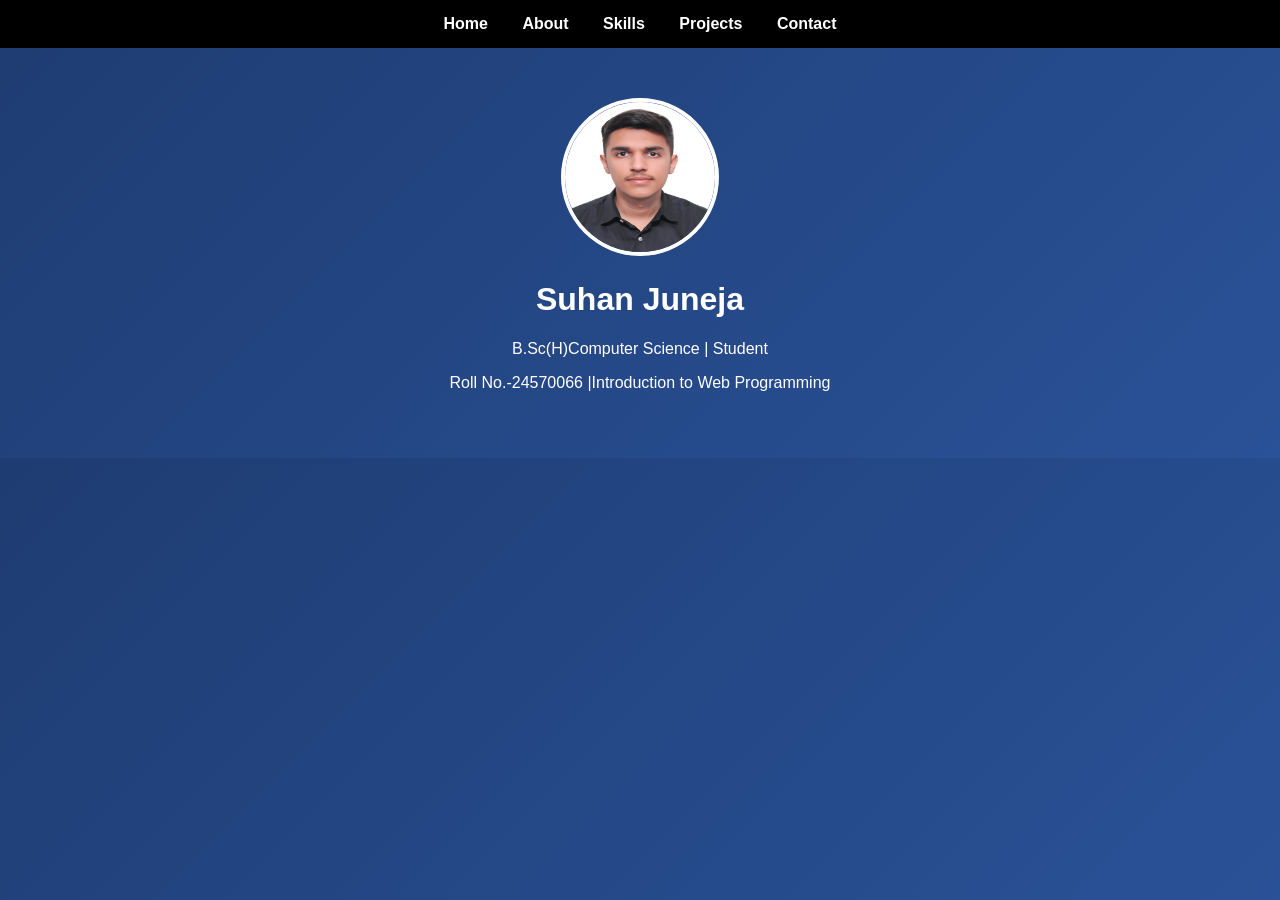
<file: index.html>
<!DOCTYPE html>
<html>
<head>
<title>Home - Suhan</title>
<link rel="stylesheet" href="style.css">
</head>
<body>

<nav>
<a href="index.html">Home</a>
<a href="about.html">About</a>
<a href="skills.html">Skills</a>
<a href="projects.html">Projects</a>
<a href="contact.html">Contact</a>
</nav>

<div class="hero">
<img src="profile.JPG" class="profile">
<h1>Suhan Juneja</h1>
<p>B.Sc(H)Computer Science | Student</p>
<p>Roll No.-24570066 |Introduction to Web Programming
</div>

</body>
</html>
</file>
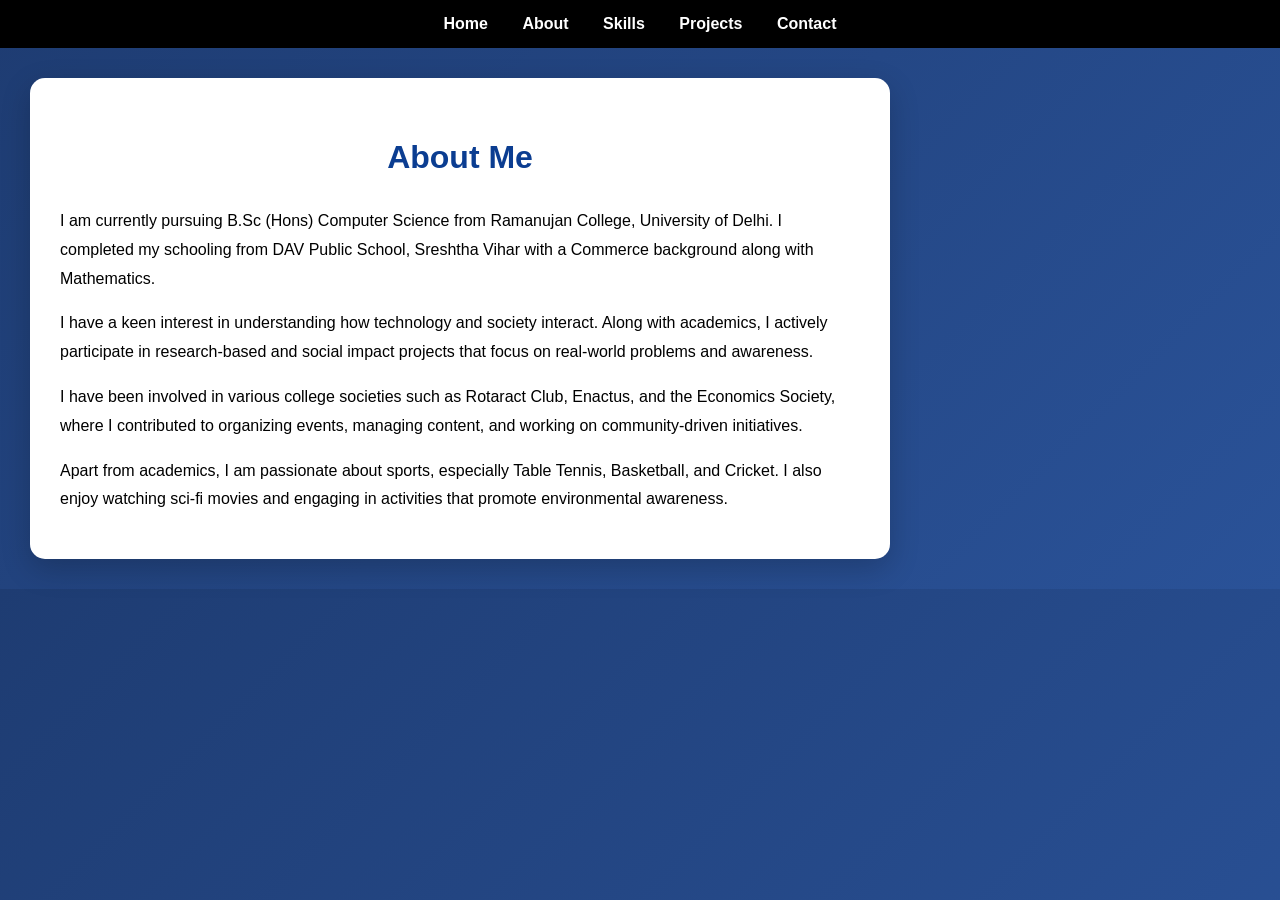
<file: about.html>
<!DOCTYPE html>
<html>
<head>
<title>About</title>
<link rel="stylesheet" href="style.css">
</head>
<body>

<nav>
<a href="index.html">Home</a>
<a href="about.html">About</a>
<a href="skills.html">Skills</a>
<a href="projects.html">Projects</a>
<a href="contact.html">Contact</a>
</nav>

<div class="content">
  <div class="about-box">
<h1>About Me</h1>

<p>
I am currently pursuing B.Sc (Hons) Computer Science from Ramanujan College, University of Delhi. 
I completed my schooling from DAV Public School, Sreshtha Vihar with a Commerce background along with Mathematics.
</p>

<p>
I have a keen interest in understanding how technology and society interact. Along with academics, I actively participate 
in research-based and social impact projects that focus on real-world problems and awareness.
</p>

<p>
I have been involved in various college societies such as Rotaract Club, Enactus, and the Economics Society, 
where I contributed to organizing events, managing content, and working on community-driven initiatives.
</p>

<p>
Apart from academics, I am passionate about sports, especially Table Tennis, Basketball, and Cricket. 
I also enjoy watching sci-fi movies and engaging in activities that promote environmental awareness.
</p>

</div>
  </div>
</div>

</body>
</html>
</file>
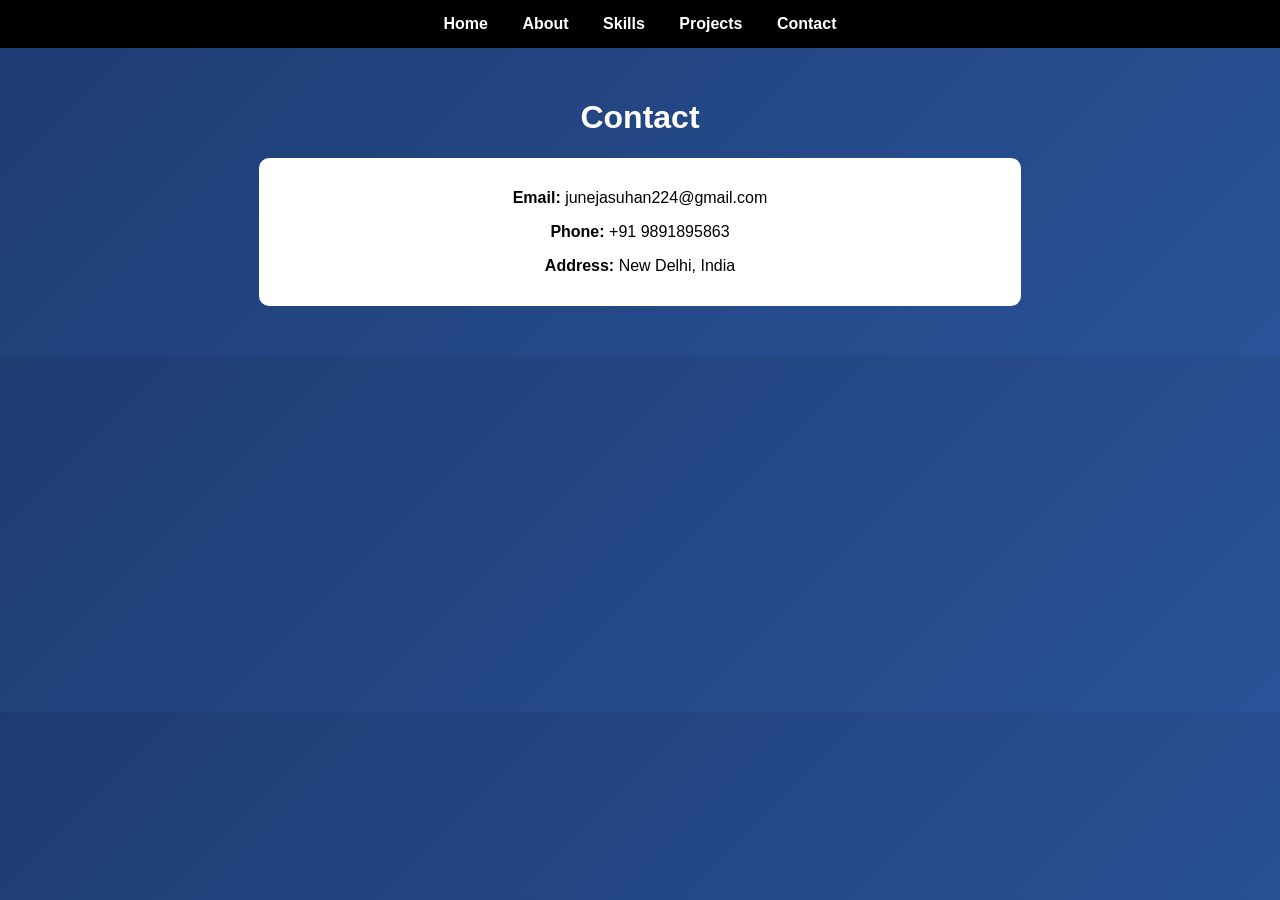
<file: contact.html>
<!DOCTYPE html>
<html>
<head>
<title>Contact</title>
<link rel="stylesheet" href="style.css">
</head>
<body>

<nav>
<a href="index.html">Home</a>
<a href="about.html">About</a>
<a href="skills.html">Skills</a>
<a href="projects.html">Projects</a>
<a href="contact.html">Contact</a>
</nav>

<div class="content">
<h1>Contact</h1>

<div class="card">
<p><strong>Email:</strong> junejasuhan224@gmail.com</p>
<p><strong>Phone:</strong> +91 9891895863</p>
<p><strong>Address:</strong> New Delhi, India</p>
</div>

</div>

</body>
</html>
</file>
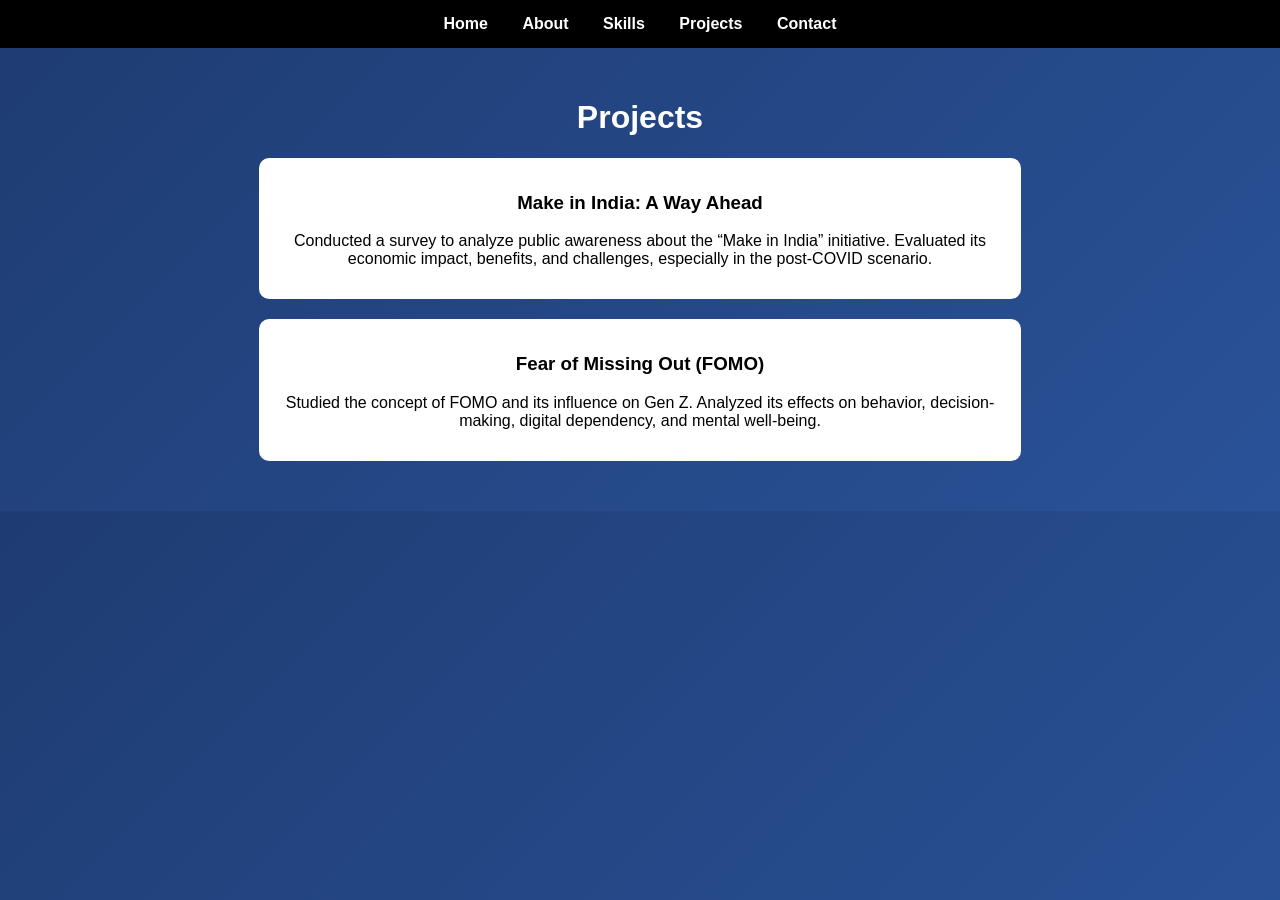
<file: projects.html>
<!DOCTYPE html>
<html>
<head>
<title>Projects</title>
<link rel="stylesheet" href="style.css">
</head>
<body>

<nav>
<a href="index.html">Home</a>
<a href="about.html">About</a>
<a href="skills.html">Skills</a>
<a href="projects.html">Projects</a>
<a href="contact.html">Contact</a>
</nav>
<div class="content">
<h1>Projects</h1>

<div class="card">
<h3>Make in India: A Way Ahead</h3>
<p>
Conducted a survey to analyze public awareness about the “Make in India” initiative. 
Evaluated its economic impact, benefits, and challenges, especially in the post-COVID scenario.
</p>
</div>

<div class="card">
<h3>Fear of Missing Out (FOMO)</h3>
<p>
Studied the concept of FOMO and its influence on Gen Z. 
Analyzed its effects on behavior, decision-making, digital dependency, and mental well-being.
</p>
</div>

</div>

</body>
</html>
</file>
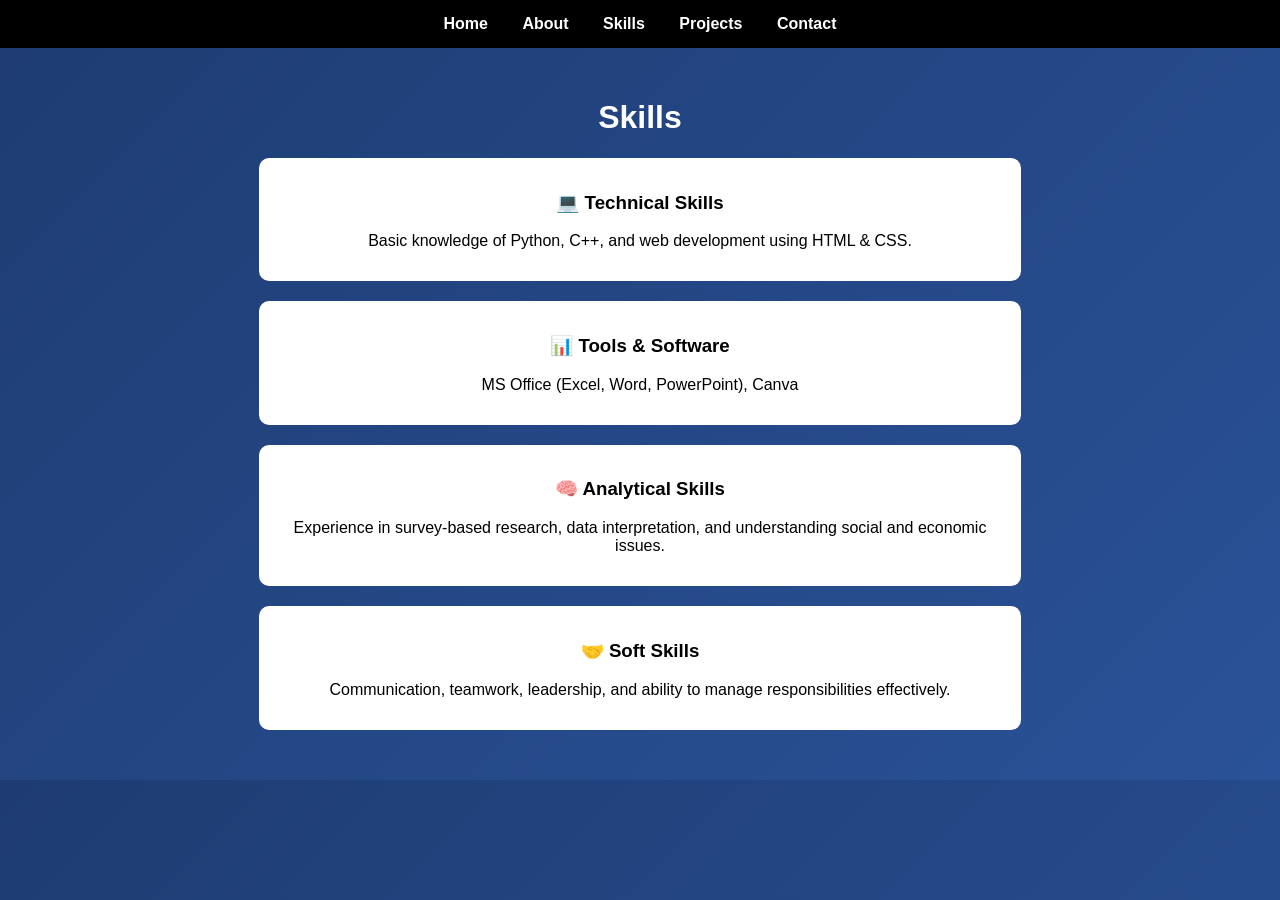
<file: skills.html>
<!DOCTYPE html>
<html>
<head>
<title>Skills</title>
<link rel="stylesheet" href="style.css">
</head>
<body>

<nav>
<a href="index.html">Home</a>
<a href="about.html">About</a>
<a href="skills.html">Skills</a>
<a href="projects.html">Projects</a>
<a href="contact.html">Contact</a>
</nav>

<div class="content">
<h1>Skills</h1>

<div class="card">
<h3>💻 Technical Skills</h3>
<p>Basic knowledge of Python, C++, and web development using HTML & CSS.</p>
</div>

<div class="card">
<h3>📊 Tools & Software</h3>
<p>MS Office (Excel, Word, PowerPoint), Canva</p>
</div>

<div class="card">
<h3>🧠 Analytical Skills</h3>
<p>Experience in survey-based research, data interpretation, and understanding social and economic issues.</p>
</div>

<div class="card">
<h3>🤝 Soft Skills</h3>
<p>Communication, teamwork, leadership, and ability to manage responsibilities effectively.</p>
</div>

</div>

</body>
</html>
</file>
<file: style.css>
body {
    margin: 0;
    font-family: Arial;
    background: linear-gradient(135deg, #1e3c72, #2a5298);
    color: white;
}

/* Navbar */
nav {
    background: black;
    padding: 15px;
    text-align: center;
}

nav a {
    color: white;
    margin: 15px;
    text-decoration: none;
    font-weight: bold;
}

/* Home */
.hero {
    text-align: center;
    padding: 50px;
}

.profile {
    width: 150px;
    height: 150px;
    border-radius: 50%;
    border: 4px solid white;
}

/* Content */
.content {
    padding: 30px;
    text-align: center;
}

/* Cards */
.card {
    background: white;
    color: black;
    margin: 20px auto;
    padding: 15px;
    width: 60%;
    border-radius: 10px;
}


/* New About Box */
.about-box {
    max-width: 800px;
    background: white;
    color: black;
    padding: 30px;
    border-radius: 15px;
    line-height: 1.8;
    box-shadow: 0 10px 30px rgba(0,0,0,0.2);
    text-align: left;
}

/* Heading */
.about-box h1 {
    text-align: center;
    margin-bottom: 20px;
    color: #0b3d91;
}

/* Paragraph spacing */
.about-box p {
    margin-bottom: 15px;
}
</file>
